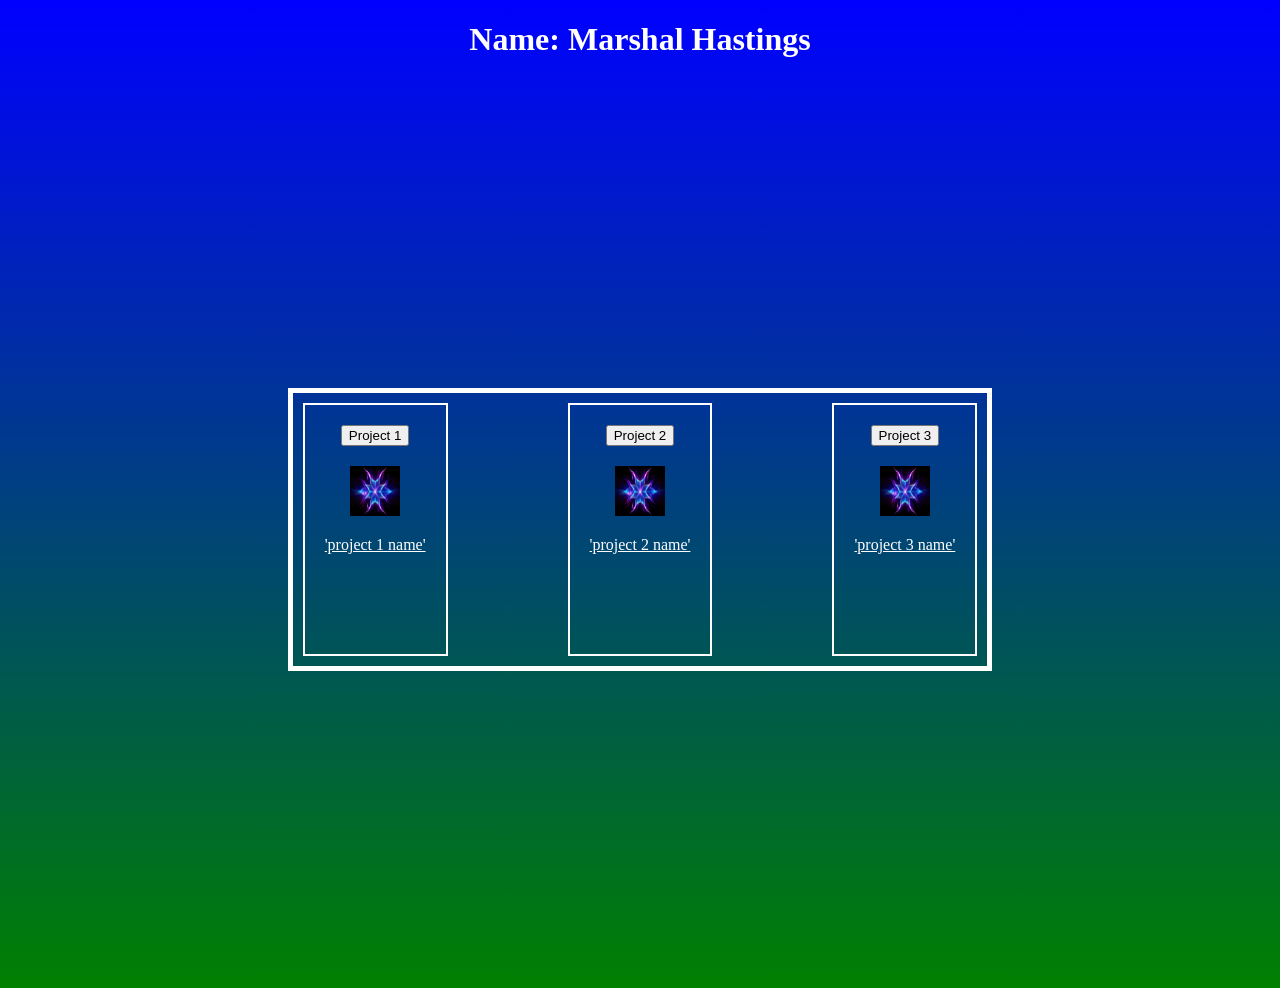
<file: index.html>
<!DOCTYPE html>
<html lang="en">
<head>
    <meta charset="UTF-8">
    <meta name="viewport" content="width=device-width, initial-scale=1.0">
    <title>Marshal Hastings' Portfolio</title>
    <link rel="stylesheet" href="styles.css">
</head>
<body>
    <h1>Name: Marshal Hastings</h1>

    <!-- what should i add to my portfolio? -->

    <div id = 'container'>
    <div id = 'projectContainer'>
        <div id = 'project1'>
            <button>Project 1</button>
            <img src = image.jpg>
            <a href="https:test.com" target="_blank">'project 1 name'</a>
        </div>
        <div id = 'project2'>
            <button>Project 2</button>
            <img src = image.jpg>
            <a href="https:test.com" target="_blank">'project 2 name'</a>
        </div>
        <div id = 'project3'>
            <button>Project 3</button>
            <img src = image.jpg>
            <a href="https:test.com" target="_blank">'project 3 name'</a>
        </div>
    </div>
</div>
</body>
</html>
</file>
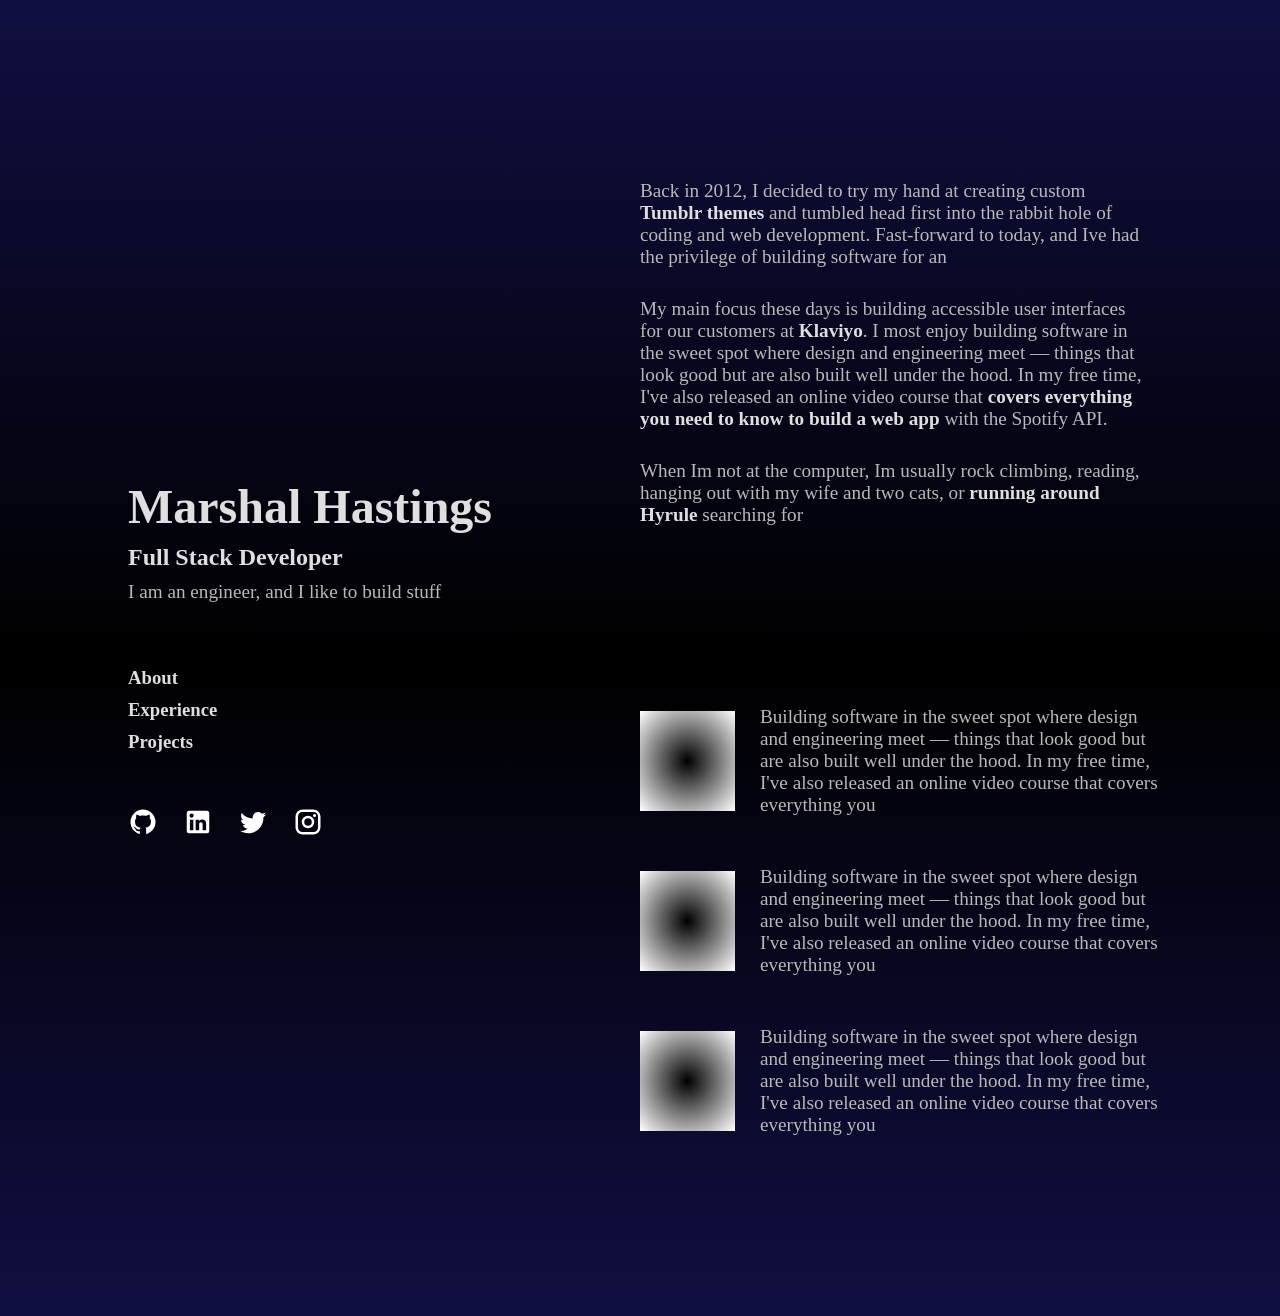
<file: Trial 2 Portfolio/index.html>
<!DOCTYPE html>
<html lang="en">
<head>
    <meta charset="UTF-8">
    <meta name="viewport" content="width=device-width, initial-scale=1.0">
    <title>My Portfolio</title>
    <link rel="stylesheet" href="style.css">
</head>
<body>
    <div id="leftSide">
        <div id="sideBar">
            <div id="intro">
                <h1>Marshal Hastings</h1>
                <h2>Full Stack Developer</h2>
                <p>I am an engineer, and I like to build stuff</p>
            </div>
            <div id="selectables">
                <h3>About</h3>
                <h3>Experience</h3>
                <h3>Projects</h3>
            </div>
            <div id="icons">
                <img src="./imgs/github.svg" alt="img">
                <img src="./imgs/linkedin.svg" alt="img">
                <img src="./imgs/twitter.svg" alt="img">
                <img src="./imgs/instagram.svg" alt="img">
            </div>
        </div>
    </div>
    <div id="rightSide">
        <div id="scrollBar">
            <div id="about">
                <p>Back in 2012, I decided to try my hand at creating custom <strong>Tumblr themes</strong> and tumbled head first into the rabbit hole of coding and web development. Fast-forward to today, and Ive had the privilege of building software for an</p>
                <p>My main focus these days is building accessible user interfaces for our customers at <strong>Klaviyo</strong>. I most enjoy building software in the sweet spot where design and engineering meet — things that look good but are also built well under the hood. In my free time, I've also released an online video course that <strong>covers everything you need to know to build a web app</strong> with the Spotify API.</p>
                <p>When Im not at the computer, Im usually rock climbing, reading, hanging out with my wife and two cats, or <strong>running around Hyrule</strong> searching for</p>
            </div>
            <div id="projects">
                <div class="projectField">
                    <div class="tempProject"></div>
                    <p>Building software in the sweet spot where design and engineering meet — things that look good but are also built well under the hood. In my free time, I've also released an online video course that covers everything you </p>
                </div>
                <div class="projectField">
                    <div class="tempProject"></div>
                    <p>Building software in the sweet spot where design and engineering meet — things that look good but are also built well under the hood. In my free time, I've also released an online video course that covers everything you </p>
                </div>
                <div class="projectField">
                    <div class="tempProject"></div>
                    <p>Building software in the sweet spot where design and engineering meet — things that look good but are also built well under the hood. In my free time, I've also released an online video course that covers everything you </p>
                </div>
            </div>
        </div>
    </div>
</body>
</html>
</file>
<file: styles.css>
body {
    background-image: linear-gradient(blue, green);
    color: white;
}

a {
    color: white;
}

#container {
    display: flex;
    align-items: center;
    justify-content: center;
    height: 100vh;
}

#projectContainer {
    display: flex;
    text-align: center;
    border: 5px solid white;
    gap: 100px;
    align-self: center;
}

#project1 {
    display: flex;
    flex-flow: column;
    align-items: center;
    gap: 20px;
    border: 2.5px solid white;
    padding: 20px;
    padding-bottom: 100px;
    margin: 10px;
}

#project2 {
    display: flex;
    flex-flow: column;
    align-items: center;
    gap: 20px;
    border: 2.5px solid white;
    padding: 20px;
    padding-bottom: 100px;
    margin: 10px;
}

#project3 {
    display: flex;
    flex-flow: column;
    align-items: center;
    gap: 20px;
    border: 2.5px solid white;
    padding: 20px;
    padding-bottom: 100px;
    margin: 10px;
}

h1 {
    text-align: center;
}

img {
    display: flex;
    width: 50px;
    height: 50px;
}
</file>
<file: Trial 2 Portfolio/style.css>
* {
    margin: 0;
    padding: 0;
    /* border: 1px solid black; */
    color: rgb(223, 223, 223);
}

h1 {
    font-size: 3rem;
}

p {
    font-size: 1.2rem;
    color: rgb(185, 185, 185);
}

img {
    filter: invert();
    width: 30px;
}
img:hover {
    cursor: pointer;
    filter: invert(100%) brightness(80%) contrast(85%);
}

body {
    background-image: linear-gradient(rgb(16, 15, 66), rgb(0, 0, 0), rgb(16, 15, 66));
    min-height: 100vh;
    height: auto;
    width: 100vw;
    display: grid;
    grid-template: 1fr / 1fr 1fr;
}

#rightSide, #leftSide {
    display: flex;
    flex-flow: column;
    align-items: center;
    justify-content: center;
}

#sideBar {
    width: 30vw;
    display: flex;
    flex-flow: column;
    gap: 6vh;
}

#intro {
    display: flex;
    flex-flow: column;
    gap: 10px;
}

#selectables {
    margin-top: 10px;
    display: flex;
    flex-flow: column;
    gap: 10px;
}

#icons {
    display: flex;
    gap: 25px;
}

#rightSide {
    align-items: flex-start;
    margin-top: 20vh;
    margin-bottom: 20vh;
}

#scrollBar {
    display: flex;
    flex-flow: column;
    gap: 20vh;
}

#about {
    width: 40vw;
    display: flex;
    flex-flow: column;
    gap: 30px;  
}

#projects {
    display: flex;
    flex-flow: column;
    gap: 50px;
    margin-right: 120px;
}

.tempProject {
    width: 400px;
    height: 100px;
    background-image: radial-gradient(black, white);
}
.tempProject:hover {
    cursor: pointer;
    filter: brightness(80%) contrast(85%);
}

.projectField {
    display: flex;
    gap: 25px;
    align-items: center;
}
</file>
